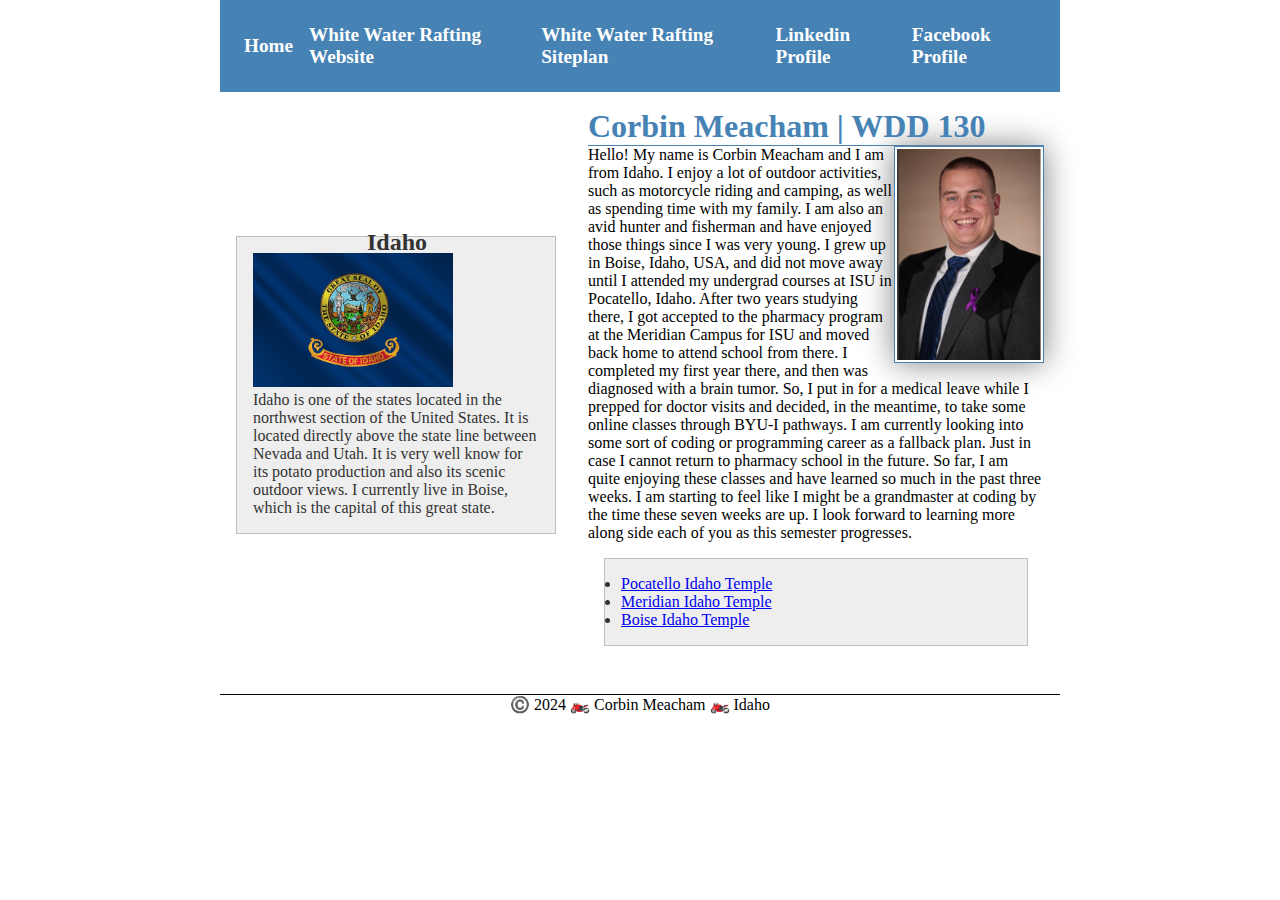
<file: index.html>
<!DOCTYPE html>
<html lang="en-US">
<head>
    <meta charset="utf-8">
    <meta name="viewport" content="width=device-width, initial-scale=1">
    <title>Corbin Meacham | WDD 130</title>
    <link rel="stylesheet" href="styles/styles.css">
    <meta name="description" content="Corbin Meacham's BYU-Idaho Pathways WDD 130 course home page.">
    <meta name="author" content="Corbin Meacham">
</head>
<body>
    <header>
        <nav>
            <a href="#">Home</a>
            <a href="wwr/">White Water Rafting Website</a>
            <a href="wwr/site-plan-rafting.html">White Water Rafting Siteplan</a>
            <a href="https://linkedin.com">Linkedin Profile</a>
            <a href="https://facebook.com">Facebook Profile</a>
        </nav>
    </header>
<div class="grid">
    <main>
        <h1>Corbin Meacham | WDD 130</h1>
        <img src="images/profile.jpg" alt="My name is Corbin Meacham" width="200">
        <p> Hello! My name is Corbin Meacham and I am from Idaho. I enjoy a lot of outdoor activities, such as motorcycle riding and camping, as well as spending time with my family. I am also an avid hunter and fisherman and have enjoyed those things since I was very young. I grew up in Boise, Idaho, USA, and did not move away until I attended my undergrad courses at ISU in Pocatello, Idaho. After two years studying there, I got accepted to the pharmacy program at the Meridian Campus for ISU and moved back home to attend school from there. I completed my first year there, and then was diagnosed with a brain tumor. So, I put in for a medical leave while I prepped for doctor visits and decided, in the meantime, to take some online classes through BYU-I pathways. I am currently looking into some sort of coding or programming career as a fallback plan. Just in case I cannot return to pharmacy school in the future. So far, I am quite enjoying these classes and have learned so much in the past three weeks. I am starting to feel like I might be a grandmaster at coding by the time these seven weeks are up. I look forward to learning more along side each of you as this semester progresses. </p>
        <ul class="box">
            <li><a href="https://www.churchofjesuschrist.org/temples/details/pocatello-idaho-temple?lang=eng" target="_blank">Pocatello Idaho Temple</a></li>
            <li><a href="https://www.churchofjesuschrist.org/temples/details/meridian-idaho-temple?lang=eng" target="_blank">Meridian Idaho Temple</a></li>
            <li><a href="https://www.churchofjesuschrist.org/temples/details/boise-idaho-temple?lang=eng" target="_blank">Boise Idaho Temple</a></li>
        </ul>
    </main>
    <aside class="box">
        <h2>Idaho</h2>
        <img src="images/idaho.jpg" alt="The Great State of Idaho">
        <p> Idaho is one of the states located in the northwest section of the United States. It is located directly above the state line between Nevada and Utah. It is very well know for its potato production and also its scenic outdoor views. I currently live in Boise, which is the capital of this great state.</p>
    </aside>
</div>
    <footer>
        <p>©️ 2024 🏍️ Corbin Meacham 🏍️ Idaho</p>
    </footer>
</body>
</html>

<!-- Add an HTML comment at the bottom of the document, after the closing </body> tag, that contains the date that you have last modified the page: 10/04/2023  -->
</file>
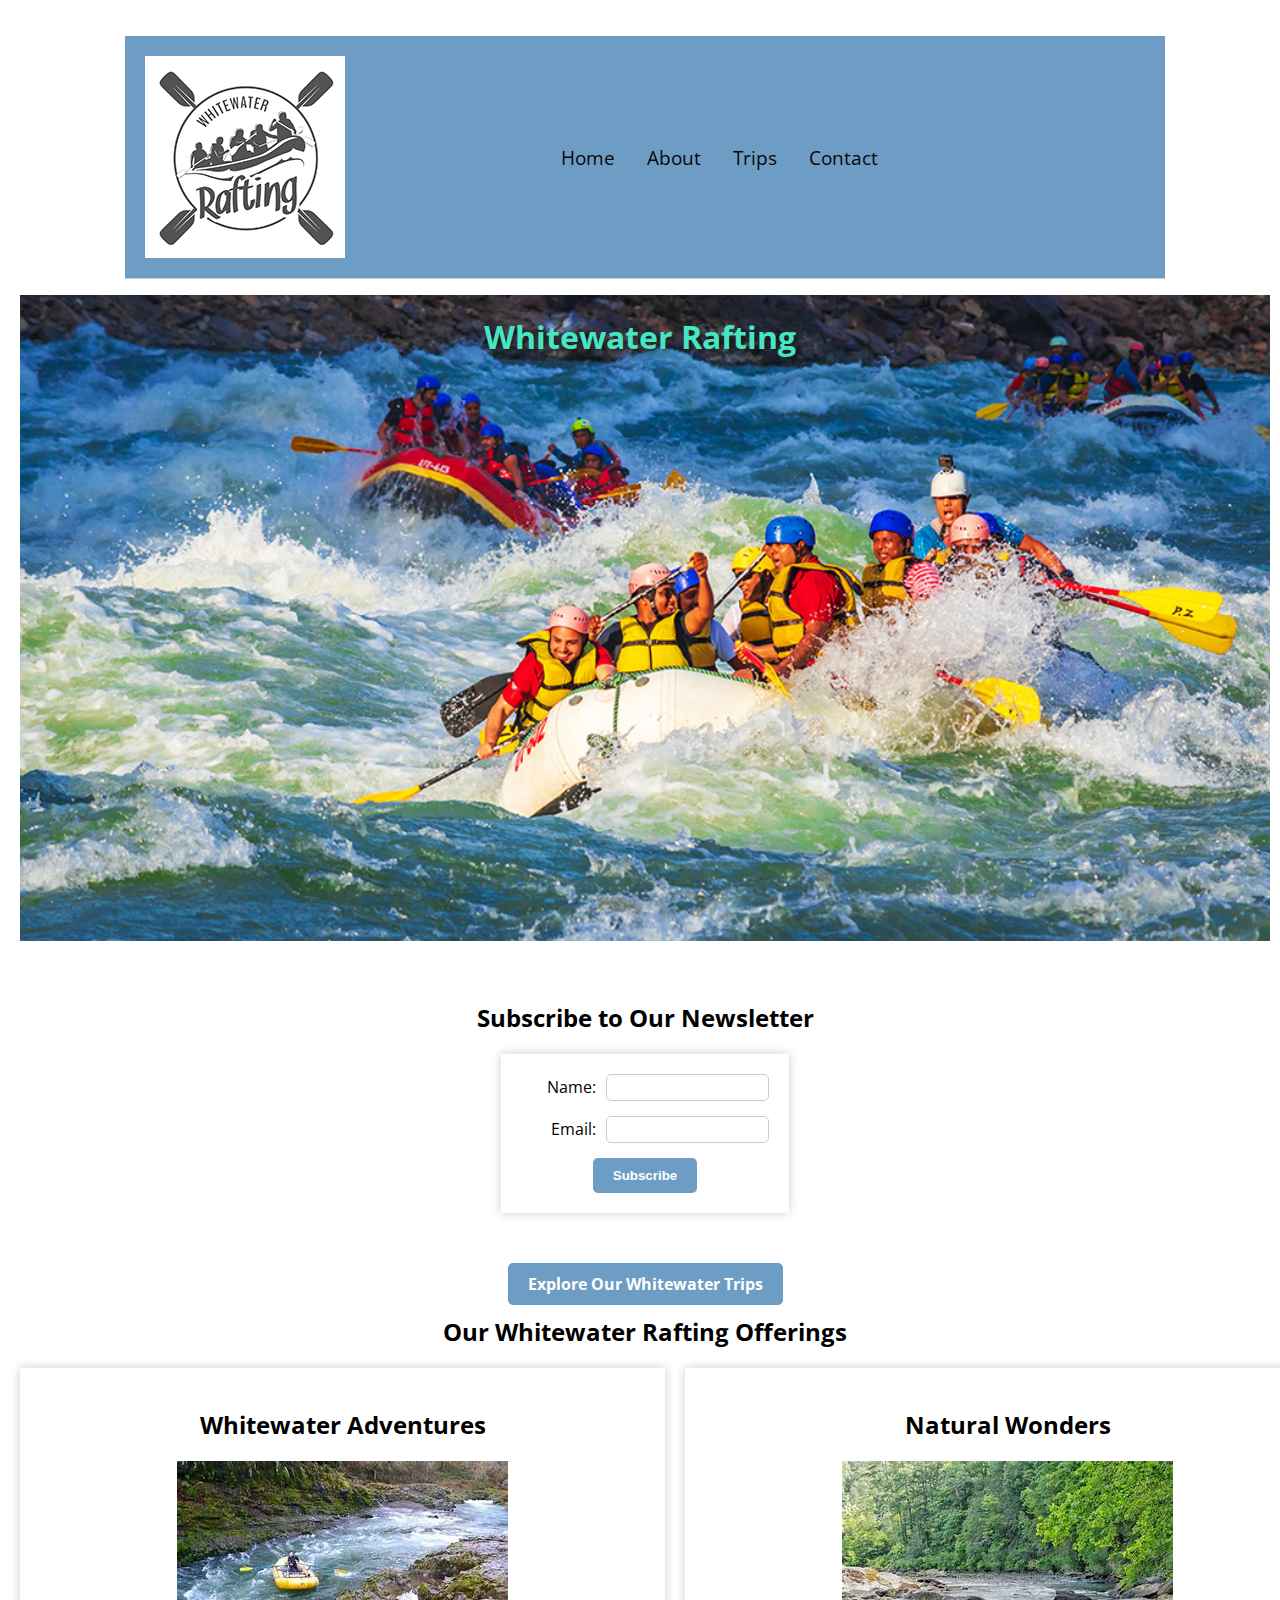
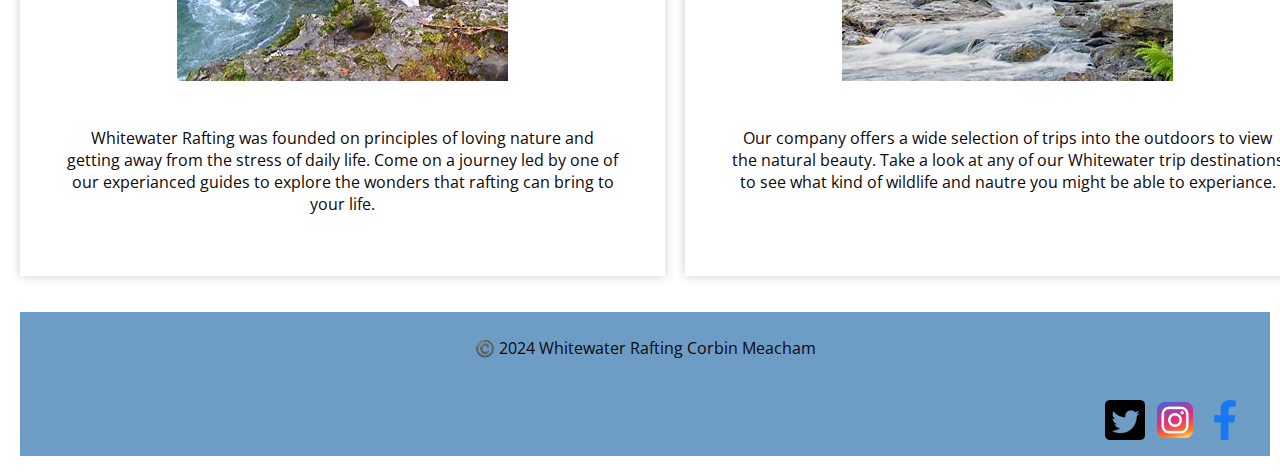
<file: wwr/index.html>
<!DOCTYPE html>
<html lang="en">
<head>
    <meta charset="UTF-8">
    <meta name="viewport" content="width=device-width, initial-scale=1.0">
    <title>Whitewater Rafting Home</title>
    <meta name="description" content="Welcome to The Whitewater Rafting Company Home page. Please have a look around at our past adventures, current adventures, and future adventures. Let us know if you have any questions using our Contact Us page.">
    <meta name="author" content="Corbin Meacham">
    <link rel="stylesheet" href="styles/rafting.css">
</head>
<body>
    <header>
        <img src="images/logo.png" alt="Whitewater Rafting Logo">
        <nav>
            <ul class="navigation">
                <li><a href="index.html">Home</a></li>
                <li><a href="about.html">About</a></li>
                <li><a href="trips.html">Trips</a></li>
                <li><a href="contact.html">Contact</a></li>
            </ul>
        </nav>
    </header>
    
    <main>
        <div class="hero">
            <img src="images/rafting-background.jpg" alt="Rafting Background">
            <h1>Whitewater Rafting</h1>
        </div>

        <section class="newsletter">
            <h2 class="center-title">Subscribe to Our Newsletter</h2>
            <form action="your-server-endpoint" class="newsletter-form">
                <div class="form-group">
                    <label for="name">Name:</label>
                    <input type="text" id="name" name="name" required>
                </div>
                <div class="form-group">
                    <label for="email">Email:</label>
                    <input type="email" id="email" name="email" required>
                </div>
                <button type="submit" class="subscribe-button">Subscribe</button>
            </form>
        </section>        

        <div class="call-to-action">
            <a href="trips.html">Explore Our Whitewater Trips</a>
        </div>

        <section class="grid-layout">
            <h2 class="center-title">Our Whitewater Rafting Offerings</h2>
            <div class="grid-container">
                <div class="grid-item">
                    <h2 class="center-title">Whitewater Adventures</h2>
                    <img src="images/offer1.jpg" alt="Offer 1">
                    <p>Whitewater Rafting was founded on principles of loving nature and getting away from the stress of daily life. Come on a journey led by one of our experianced guides to explore the wonders that rafting can bring to your life.</p>
                </div>
                <div class="grid-item">
                    <h2 class="center-title">Natural Wonders</h2>
                    <img src="images/offer2.jpg" alt="Offer 2">
                    <p>Our company offers a wide selection of trips into the outdoors to view the natural beauty. Take a look at any of our Whitewater trip destinations to see what kind of wildlife and nautre you might be able to experiance.</p>
                </div>
            </div>
        </section>
    </main>
    <footer>
        <p>©️ 2024   Whitewater Rafting   Corbin Meacham</p>
        <div class="footer-content">
            <nav class="sociallinks">
                <a href="https://twitter.com" class="sociallink">
                    <img src="images/twitter.png" alt="Twitter">
                </a>
                <a href="https://instagram.com" class="sociallink">
                    <img src="images/instagram.png" alt="Instagram">
                </a>
                <a href="https://facebook.com" class="sociallink">
                    <img src="images/facebook.png" alt="Facebook">
                </a>
            </nav>
        </div>
    </footer>
</body>
</html>
</file>
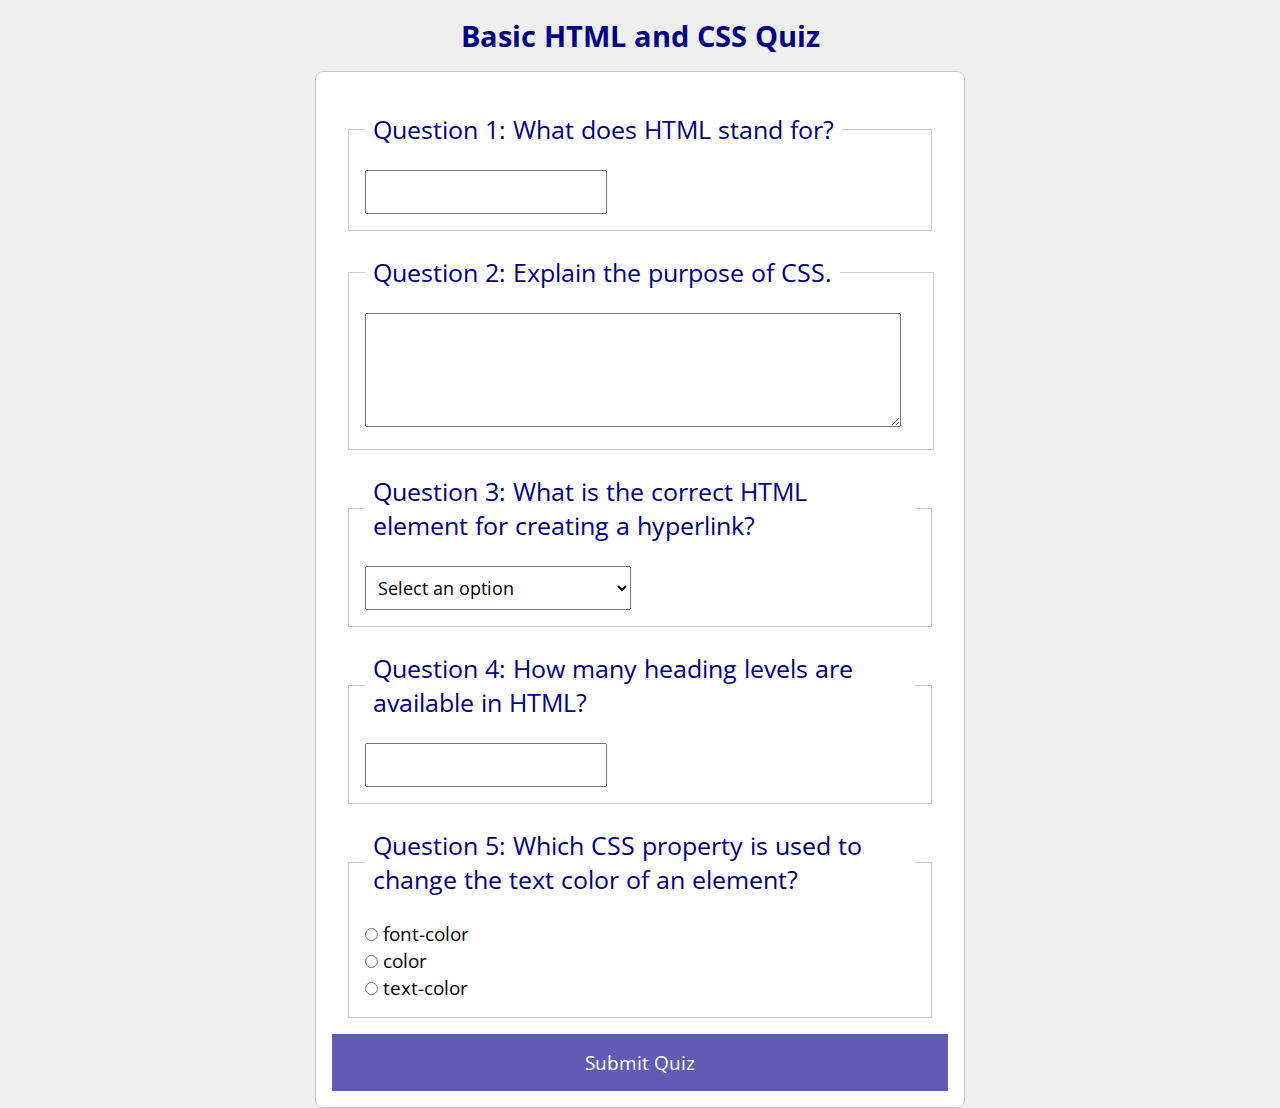
<file: quiz.html>
<!DOCTYPE html>
<html lang="en">
<head>
    <meta charset="UTF-8">
    <meta name="viewport" content="width=device-width, initial-scale=1.0">
    <title>Basic HTML and CSS Quiz</title>
    <meta name="description" content="Take this Basic HTML and CSS Quiz to test your knowledge of web development fundamentals.">
    <meta name="author" content="Corbin Meacham">
    <link rel="stylesheet" href="styles/quiz.css">
</head>
<body>
    <h1>Basic HTML and CSS Quiz</h1>
    <form action="submit_quiz.php" method="post">
<!-- HTML stands for Hypertext Markup Language, its what is used to create and structure web content  -->
        <fieldset>
            <legend>Question 1: What does HTML stand for?</legend>
            <label for="q1">
                <input type="text" id="q1" name="q1" required>
            </label>
        </fieldset>
<!-- The purpose of CSS or Cascading Style Sheets is to adjuct and control the presentation of webpages. Its used to style those pages and allows the developer to make the page their own  -->
        <fieldset>
            <legend>Question 2: Explain the purpose of CSS.</legend>
            <label for="q2">
                <textarea id="q2" name="q2" rows="4" cols="50" required></textarea>
            </label>
        </fieldset>
<!-- The correct HTML element is <a> or ANCHOR to create hyperlinks -->
        <fieldset>
            <legend>Question 3: What is the correct HTML element for creating a hyperlink?</legend>
            <label for="q3">
                <select id="q3" name="q3" required>
                    <option value="" disabled selected>Select an option</option>
                    <option value="A"> &lt;a&gt; (Anchor) </option>
                    <option value="B"> &lt;p&gt; (Paragraph) </option>
                    <option value="C"> &lt;a href=""&gt; (Invalid anchor) </option>
                </select>
            </label>
        </fieldset>
 <!-- There are 6 avaiable heading levels -->       
        <fieldset>
            <legend>Question 4: How many heading levels are available in HTML?</legend>
            <label for="q4">
                <input type="number" id="q4" name="q4" required>
            </label>
        </fieldset>
<!-- Use COLOR to change the text color -->
        <fieldset>
            <legend>Question 5: Which CSS property is used to change the text color of an element?</legend>
            <label for="q5_answer1">
                <input type="radio" id="q5_answer1" name="q5" value="A"> font-color
            </label><br>
            <label for="q5_answer2">
                <input type="radio" id="q5_answer2" name="q5" value="B"> color
            </label><br>
            <label for="q5_answer3">
                <input type="radio" id="q5_answer3" name="q5" value="C"> text-color
            </label><br>
        </fieldset>

        <input type="submit" value="Submit Quiz">
    </form>
</body>
</html>
</file>
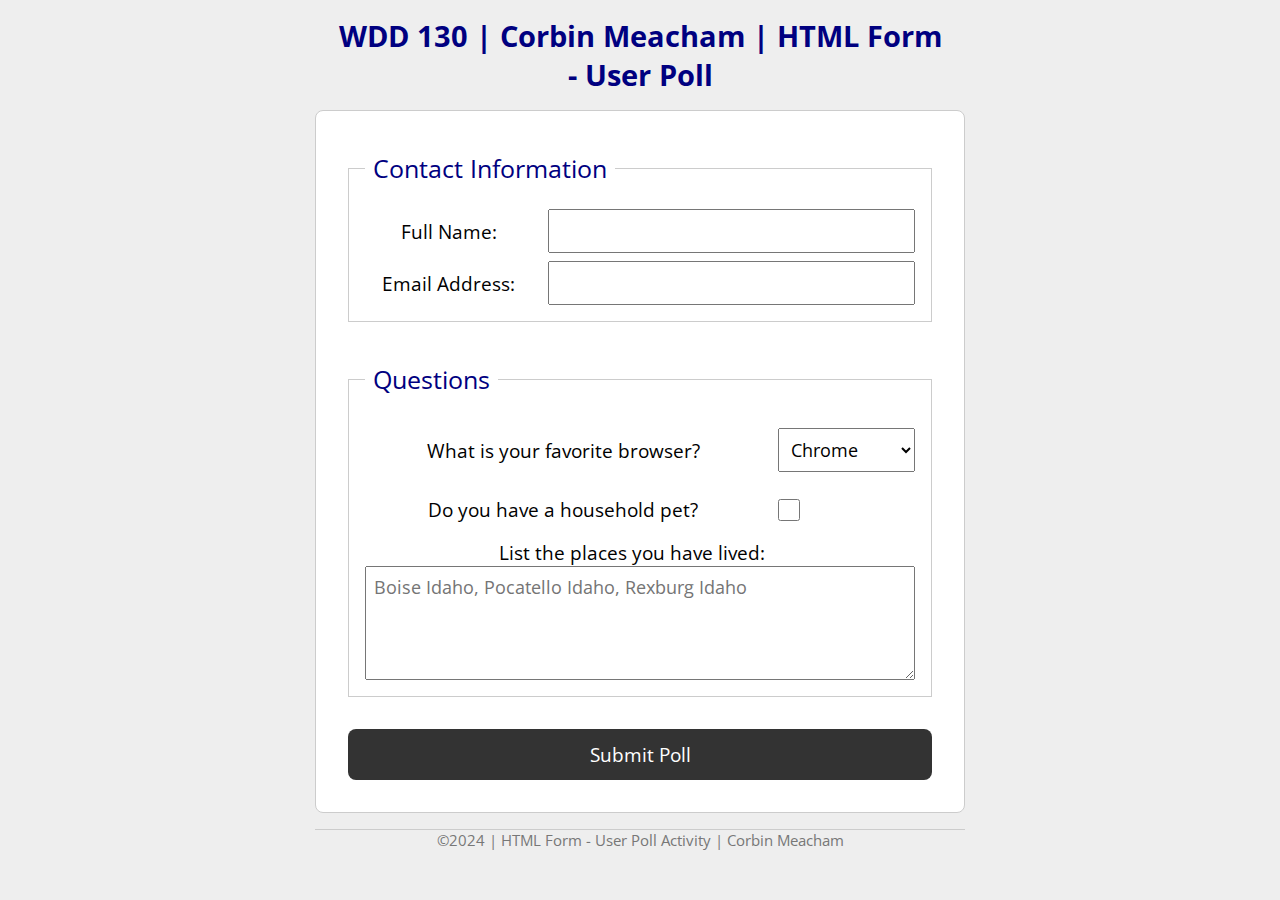
<file: week05/poll-form.html>
<!DOCTYPE html>
<html lang="en-us">
<head>
    <meta charset="utf-8">
    <meta name="viewport" content="width=device-width, initial-scale=1.0">
    <title>WDD 130 | HTML Form - User Poll</title>
    <link rel="stylesheet" href="styles/poll-form.css">
</head>
<body>
<header>
    <h1>WDD 130 | Corbin Meacham | HTML Form - User Poll</h1>
</header>
<main>
  <form>
    <fieldset>
      <legend>Contact Information</legend>
      <div class="form-item column2">
        <label for="fullname">Full Name:</label>
        <input type="text" id="fullname" name="fullname">
      </div>
      <div class="form-item column2">
        <label for="useremail">Email Address:</label>
        <input type="email" id="useremail" name="useremail">
      </div>
    </fieldset>
    <fieldset>
        <legend>Questions</legend>
        <div class="form-item column1">
          <label for="browser">What is your favorite browser?</label>
          <select id="browser" name="browser">
            <option value="chrome">Chrome</option>
            <option value="firefox">Firefox</option>
            <option value="edge">Edge</option>
            <option value="safari">Safari</option>
          </select>
        </div>
        <div class="form-item column1">
          <label for="pet">Do you have a household pet?</label>
          <input type="checkbox" id="pet" name="pet">
        </div>
        <div class="form-item">
          <label for="places">List the places you have lived:</label>
          <textarea id="places" name="places" rows="4" placeholder="Boise Idaho, Pocatello Idaho, Rexburg Idaho"></textarea>
        </div>
    </fieldset>
    <button type="submit">Submit Poll</button>
  </form>
</main>
<footer>
    <p>©2024 | HTML Form - User Poll Activity | Corbin Meacham</p>
</footer>
</body>
</html>
</file>
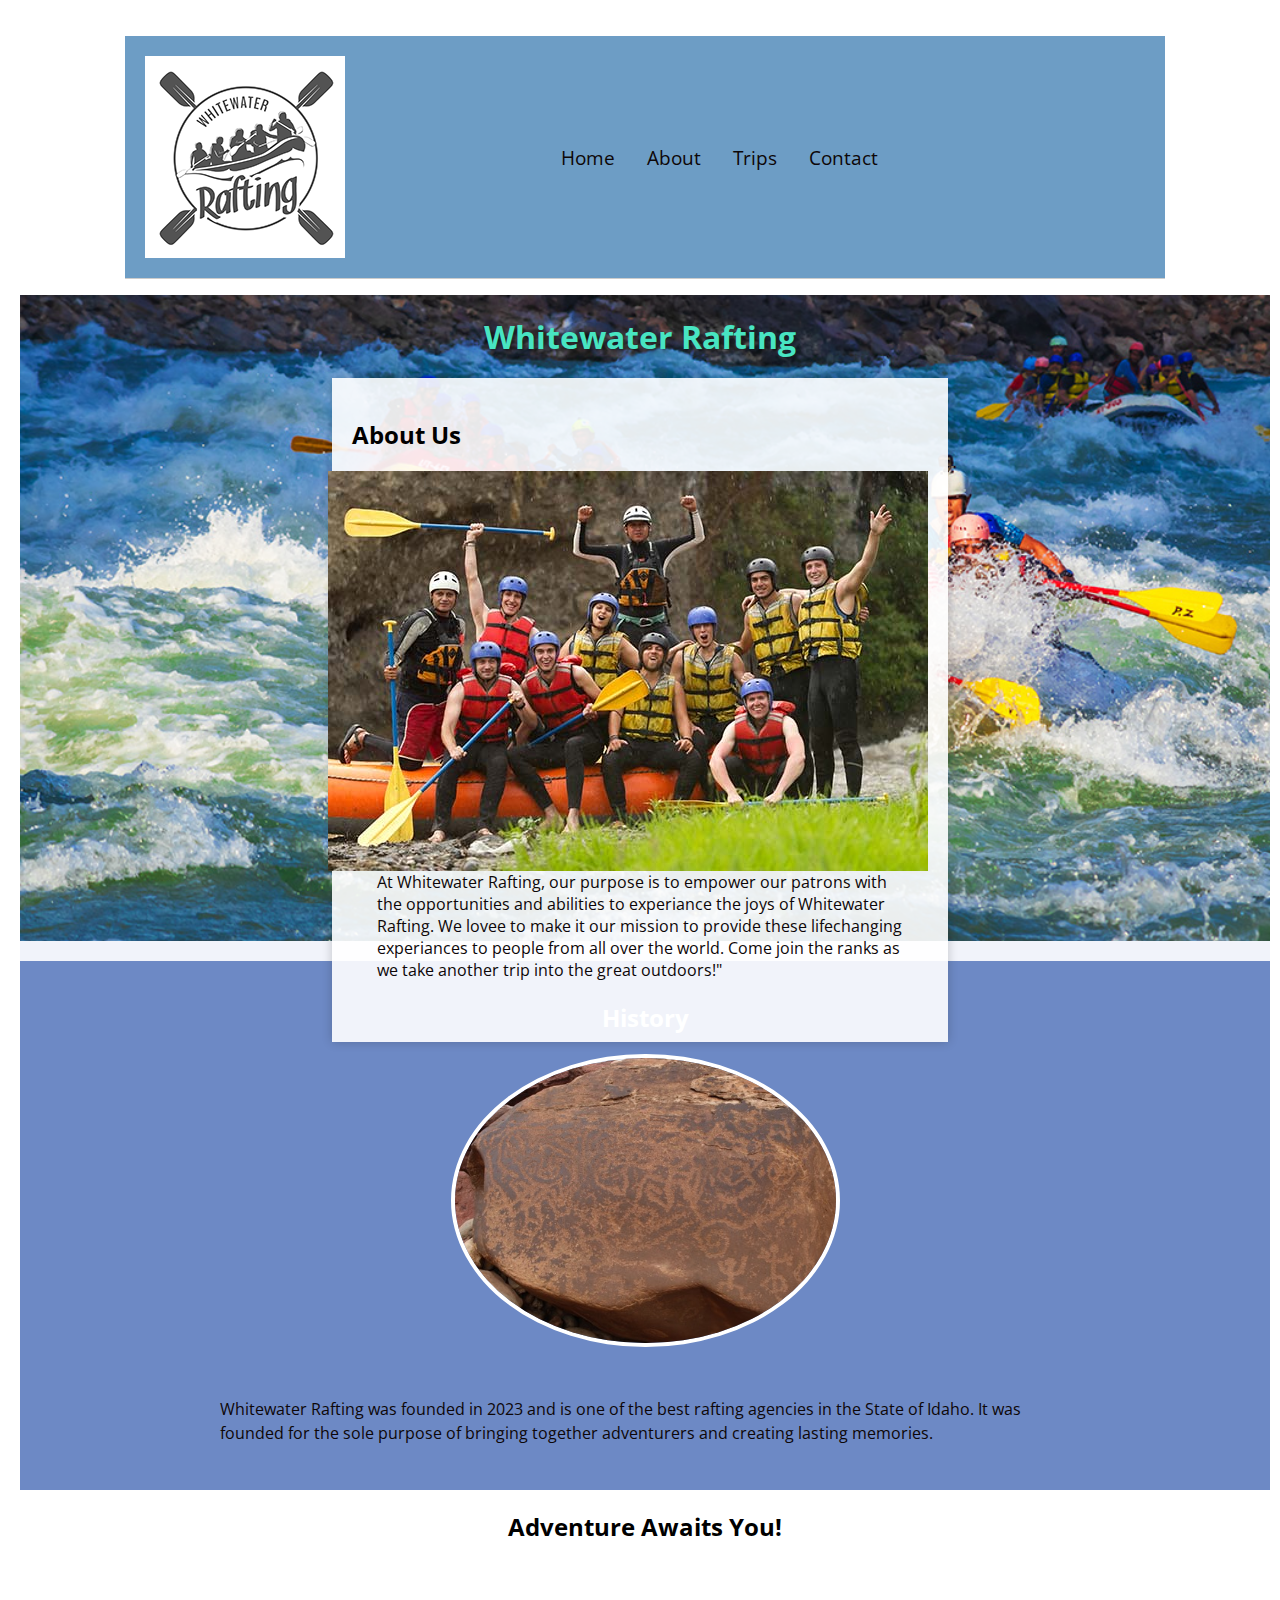
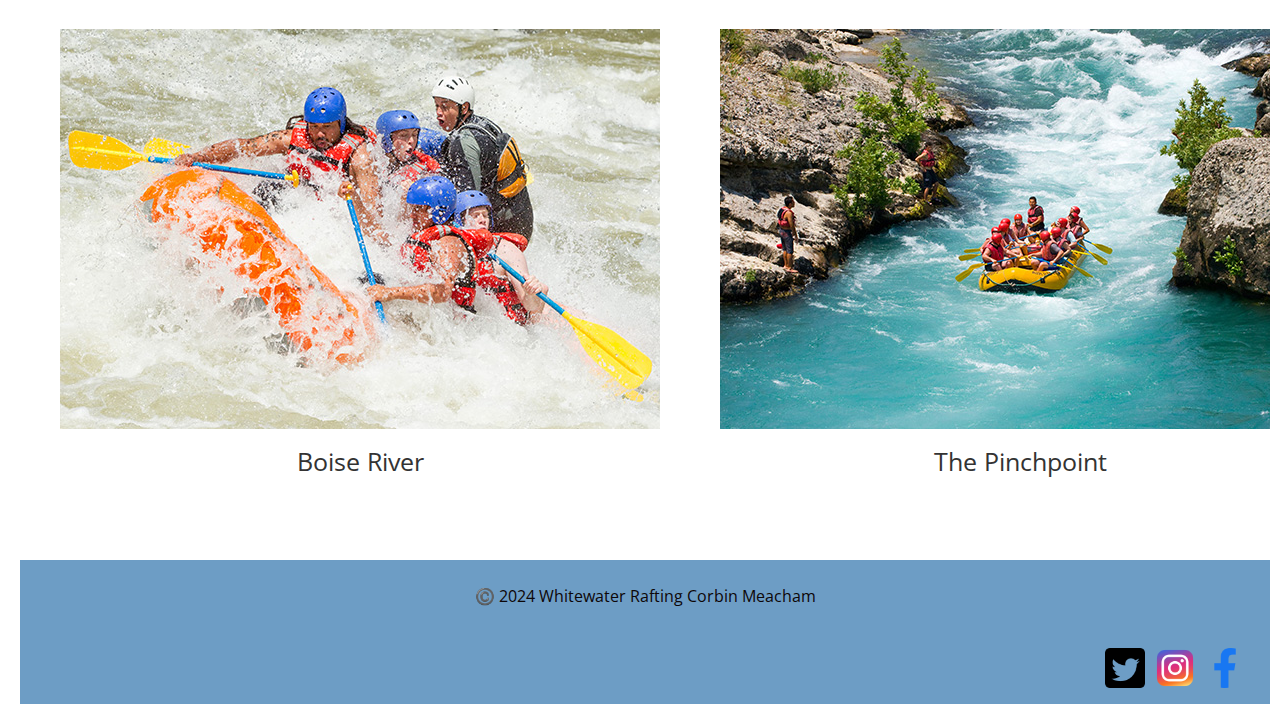
<file: wwr/about.html>
<!DOCTYPE html>
<html lang="en">
<head>
    <meta charset="UTF-8">
    <meta name="viewport" content="width=device-width, initial-scale=1.0">
    <title>Whitewater Rafting About Us</title>
    <meta name="description" content="Welcome to Whitewater Rafting! Come and discover what Whitewater Rafting can do for you.">
    <meta name="author" content="Corbin Meacham">
    <link rel="stylesheet" href="styles/rafting.css">
</head>
<body>
    <header>
        <img src="images/logo.png" alt="Whitewater Rafting Logo">
        <nav>
            <ul class ="navigation">
                <li><a href="index.html">Home</a></li>
                <li><a href="about.html">About</a></li>
                <li><a href="trips.html">Trips</a></li>
                <li><a href="contact.html">Contact</a></li>
            </ul>
        </nav>
    </header>
    
    <main>
        <div class="hero">
            <img src="images/rafting-background.jpg" alt="Whitewater Rafting Background Image">
            <h1>Whitewater Rafting</h1>
        </div>
        
        <article>
            <h2>About Us</h2>
            <img src="images/happy-client.jpg" alt="Happy Client Image">
            <p>At Whitewater Rafting, our purpose is to empower our patrons with the opportunities and abilities to experiance the joys of Whitewater Rafting. We lovee to make it our mission to provide these lifechanging experiances to people from all over the world. Come join the ranks as we take another trip into the great outdoors!"</p>
        </article>
    
        <section class="history-section">
            <h2>History</h2>
            <div class="history-content">
                <div class="history-image">
                    <img src="images/history-1.jpg" alt="History Image">
                </div>
                <div class="history-text">
                    <p>Whitewater Rafting was founded in 2023 and is one of the best rafting agencies in the State of Idaho. It was founded for the sole purpose of bringing together adventurers and creating lasting memories.</p>
                </div>
            </div>
        </section>
        
        <section class="rafting-images">
            <h2>Adventure Awaits You!</h2>
            <div class="adventure-images">
                <figure>
                    <img src="images/rafting-1.jpg" alt="Boise River">
                    <figcaption>Boise River</figcaption>
                </figure>
                <figure>
                    <img src="images/rafting-2.jpg" alt="The Pinchpoint">
                    <figcaption>The Pinchpoint</figcaption>
                </figure>
                <figure>
                    <img src="images/rafting-3.jpg" alt="Jungle Cruise">
                    <figcaption>Jungle Cruise</figcaption>
                </figure>
                <figure>
                    <img src="images/rafting-4.jpg" alt="Highwater Rides">
                    <figcaption>Highwater Rides</figcaption>
                </figure>
                <figure>
                    <img src="images/rafting-5.jpg" alt="Waterfall Wonders">
                    <figcaption>Waterfall Wonders</figcaption>
                </figure>
            </div>
        </section>
    </main>
    <footer>
        <p>©️ 2024   Whitewater Rafting   Corbin Meacham</p>
        <div class="footer-content">
            <nav class="sociallinks">
                <a href="https://twitter.com" class="sociallink">
                    <img src="images/twitter.png" alt="Twitter">
                </a>
                <a href="https://instagram.com" class="sociallink">
                    <img src="images/instagram.png" alt="Instagram">
                </a>
                <a href="https://facebook.com" class="sociallink">
                    <img src="images/facebook.png" alt="Facebook">
                </a>
            </nav>
        </div>
    </footer>
    
</body>
</html>
</file>
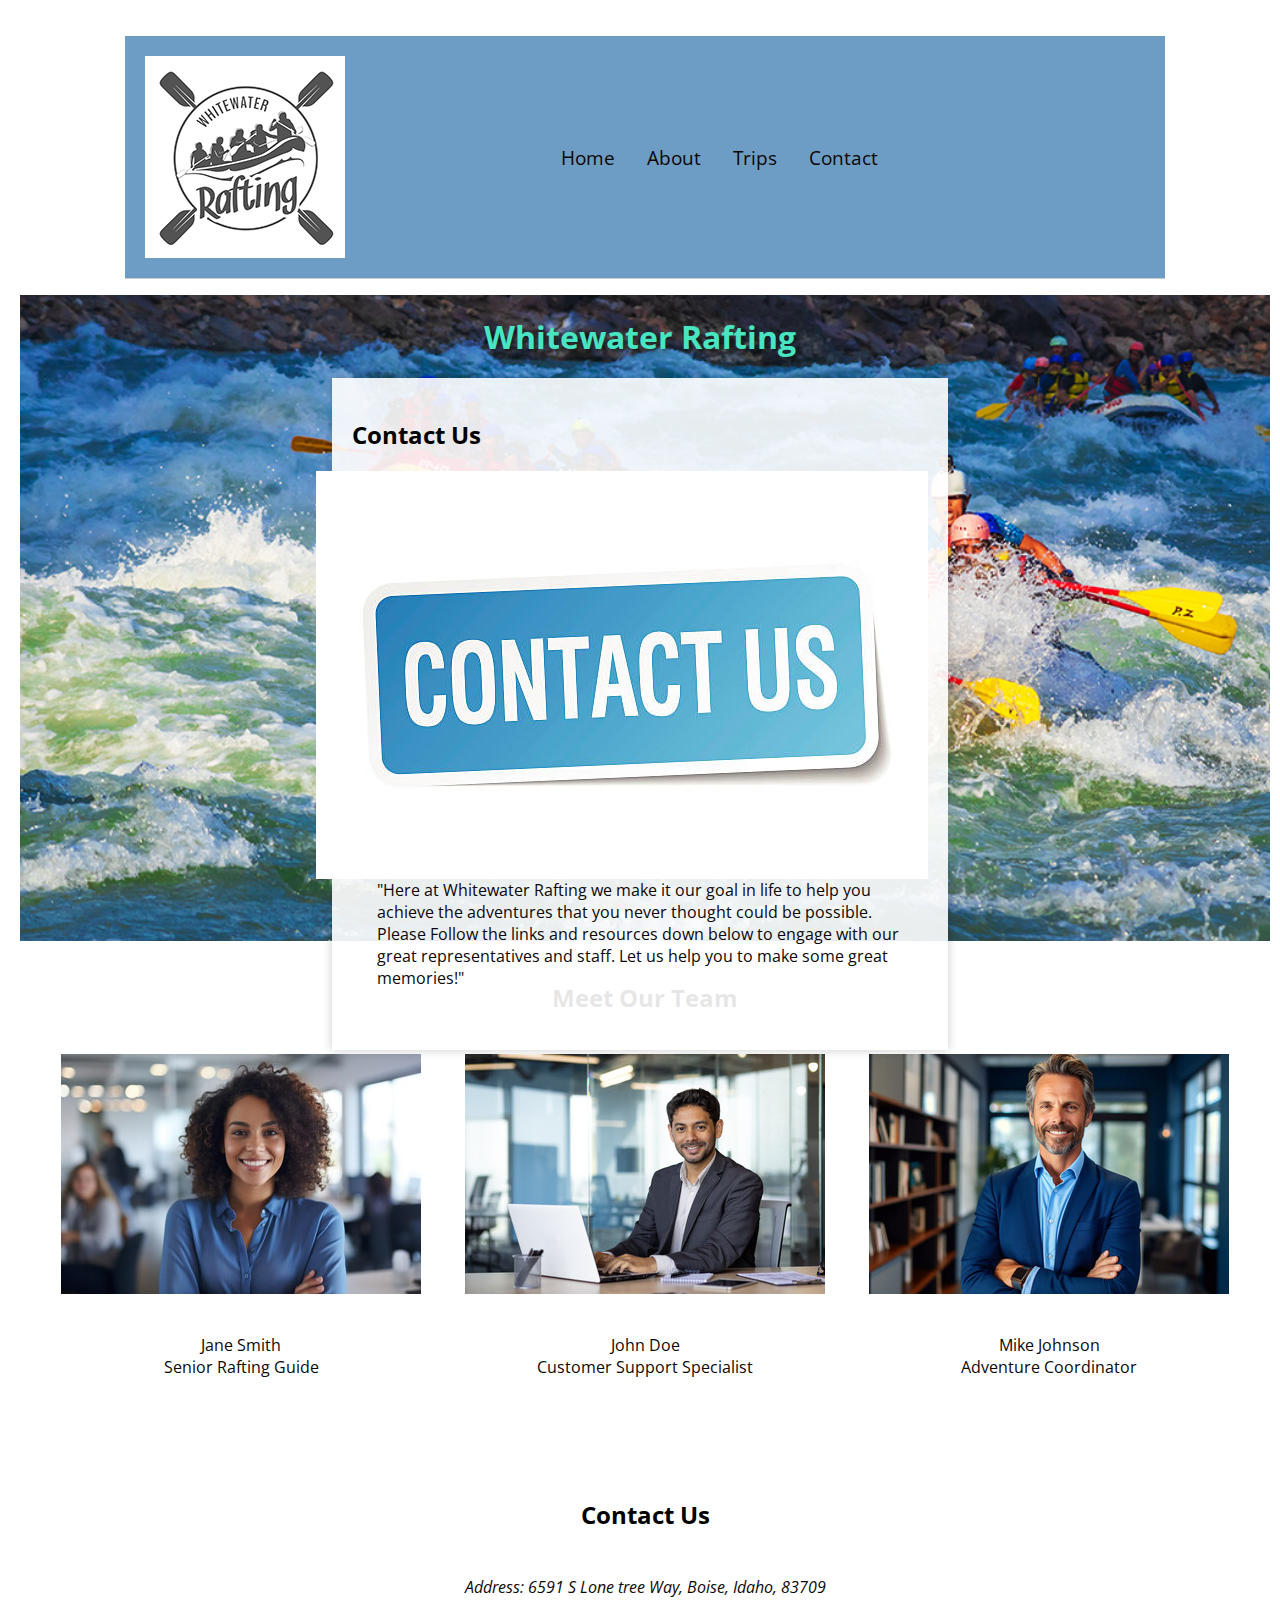
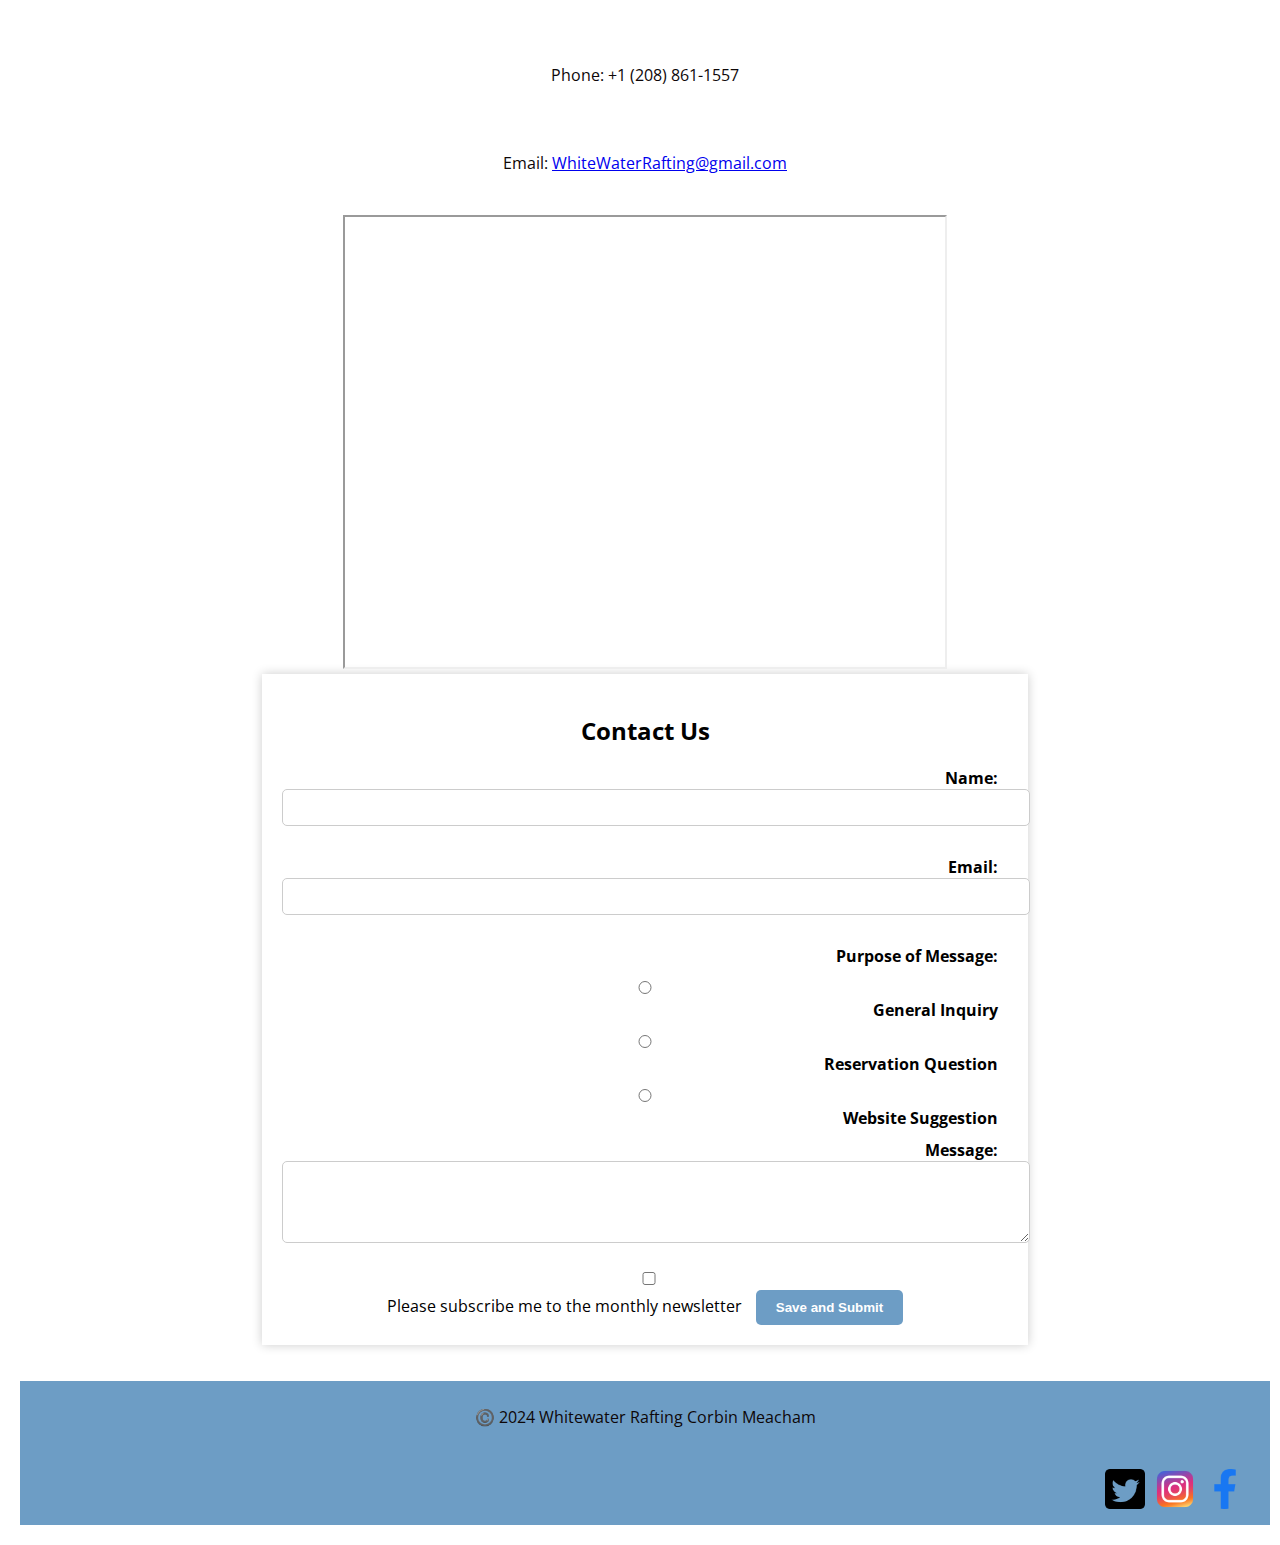
<file: wwr/contact.html>
<!DOCTYPE html>
<html lang="en">
<head>
    <meta charset="UTF-8">
    <meta name="viewport" content="width=device-width, initial-scale=1.0">
    <title>Whitewater Rafting Contact Us</title>
    <meta name="description" content="Welcome to Whitewater Rafting! Let us help you make this journey special. Please feel free to contact us with any questions, concerns, or anything else.">
    <meta name="author" content="Corbin Meacham">
    <link rel="stylesheet" href="styles/rafting.css">
</head>
<body>
    <header>
        <img src="images/logo.png" alt="Whitewater Rafting Logo">
        <nav>
            <ul class ="navigation">
                <li><a href="index.html">Home</a></li>
                <li><a href="about.html">About</a></li>
                <li><a href="trips.html">Trips</a></li>
                <li><a href="contact.html">Contact</a></li>
            </ul>
        </nav>
    </header>
    
    <main>
        <div class="hero">
            <img src="images/rafting-background.jpg" alt="Whitewater Rafting Background Image">
            <h1>Whitewater Rafting</h1>
        </div>

        <article>
            <h2>Contact Us</h2>
            <img src="images/contact-us.jpg" alt="Contact Us">
            <p>"Here at Whitewater Rafting we make it our goal in life to help you achieve the adventures that you never thought could be possible. Please Follow the links and resources down below to engage with our great representatives and staff. Let us help you to make some great memories!"</p>
        </article>

        <section class="employee-profiles">
            <h2>Meet Our Team</h2>
            <div class="employee">
                <img src="images/employee1.jpg" alt="Employee 1">
                <p>Jane Smith<br>Senior Rafting Guide</p>
            </div>
            <div class="employee">
                <img src="images/employee2.jpg" alt="Employee 2">
                <p>John Doe<br>Customer Support Specialist</p>
            </div>
            <div class="employee">
                <img src="images/employee3.jpg" alt="Employee 3">
                <p>Mike Johnson<br>Adventure Coordinator</p>
            </div>
        </section>
        
        <section class="contact-section">
            <h2>Contact Us</h2>
            <div class="contact-info">
                <address>
                    <p>Address: 6591 S Lone tree Way, Boise, Idaho, 83709</p>
                </address>
                <p>Phone: +1 (208) 861-1557</p>
                <p>Email: <a href="mailto:WhiteWaterRafting@gmail.com">WhiteWaterRafting@gmail.com</a></p>
            </div>          

            <div class="map-container">
                <iframe
                    src="https://www.google.com/maps/embed?pb=!1m18!1m12!1m3!1d2044.9924304990905!2d-116.28467494917898!3d43.542873930315324!2m3!1f0!2f0!3f0!3m2!1i1024!2i768!4f13.1!3m3!1m2!1s0x54ae59e3cc4fc509%3A0x2878e3c73fe2a84d!2s6591%20S%20Lone%20Tree%20Way%2C%20Boise%2C%20ID%2083709!5e0!3m2!1sen!2sus!4v1697344144674!5m2!1sen!2sus"
                    width="600"
                    height="450"
                    allowfullscreen
                    loading="lazy"
                    referrerpolicy="no-referrer-when-downgrade"
                ></iframe>
            </div>
            
            <form action="process_form.php" method="post" class="contact-form">
                <h2>Contact Us</h2>
                <label for="name">Name:</label>
                <input type="text" id="name" name="name" required>
                
                <label for="email">Email:</label>
                <input type="email" id="email" name="email" required>
                
                <label>Purpose of Message:</label>
                <label for="general-inquiry">
                    <input type="radio" id="general-inquiry" name="purpose" value="General Inquiry" required> General Inquiry
                </label>
                <label for="reservation-question">
                    <input type="radio" id="reservation-question" name="purpose" value="Reservation Question" required> Reservation Question
                </label>
                <label for="website-suggestion">
                    <input type="radio" id="website-suggestion" name="purpose" value="Website Suggestion" required> Website Suggestion
                </label>
                
                <label for="message">Message:</label>
                <textarea id="message" name="message" rows="4" required></textarea>
                
                <label for="subscribe">
                    <input type="checkbox" id="subscribe" name="subscribe" value="yes"> Please subscribe me to the monthly newsletter
                </label>
                
                <button type="submit">Save and Submit</button>
            </form>
        </section>
    </main>
    <footer>
        <p>©️ 2024   Whitewater Rafting   Corbin Meacham</p>
        <div class="footer-content">
            <nav class="sociallinks">
                <a href="https://twitter.com" class="sociallink">
                    <img src="images/twitter.png" alt="Twitter">
                </a>
                <a href="https://instagram.com" class="sociallink">
                    <img src="images/instagram.png" alt="Instagram">
                </a>
                <a href="https://facebook.com" class="sociallink">
                    <img src="images/facebook.png" alt="Facebook">
                </a>
            </nav>
        </div>
    </footer>
    
</body>
</html>
</file>
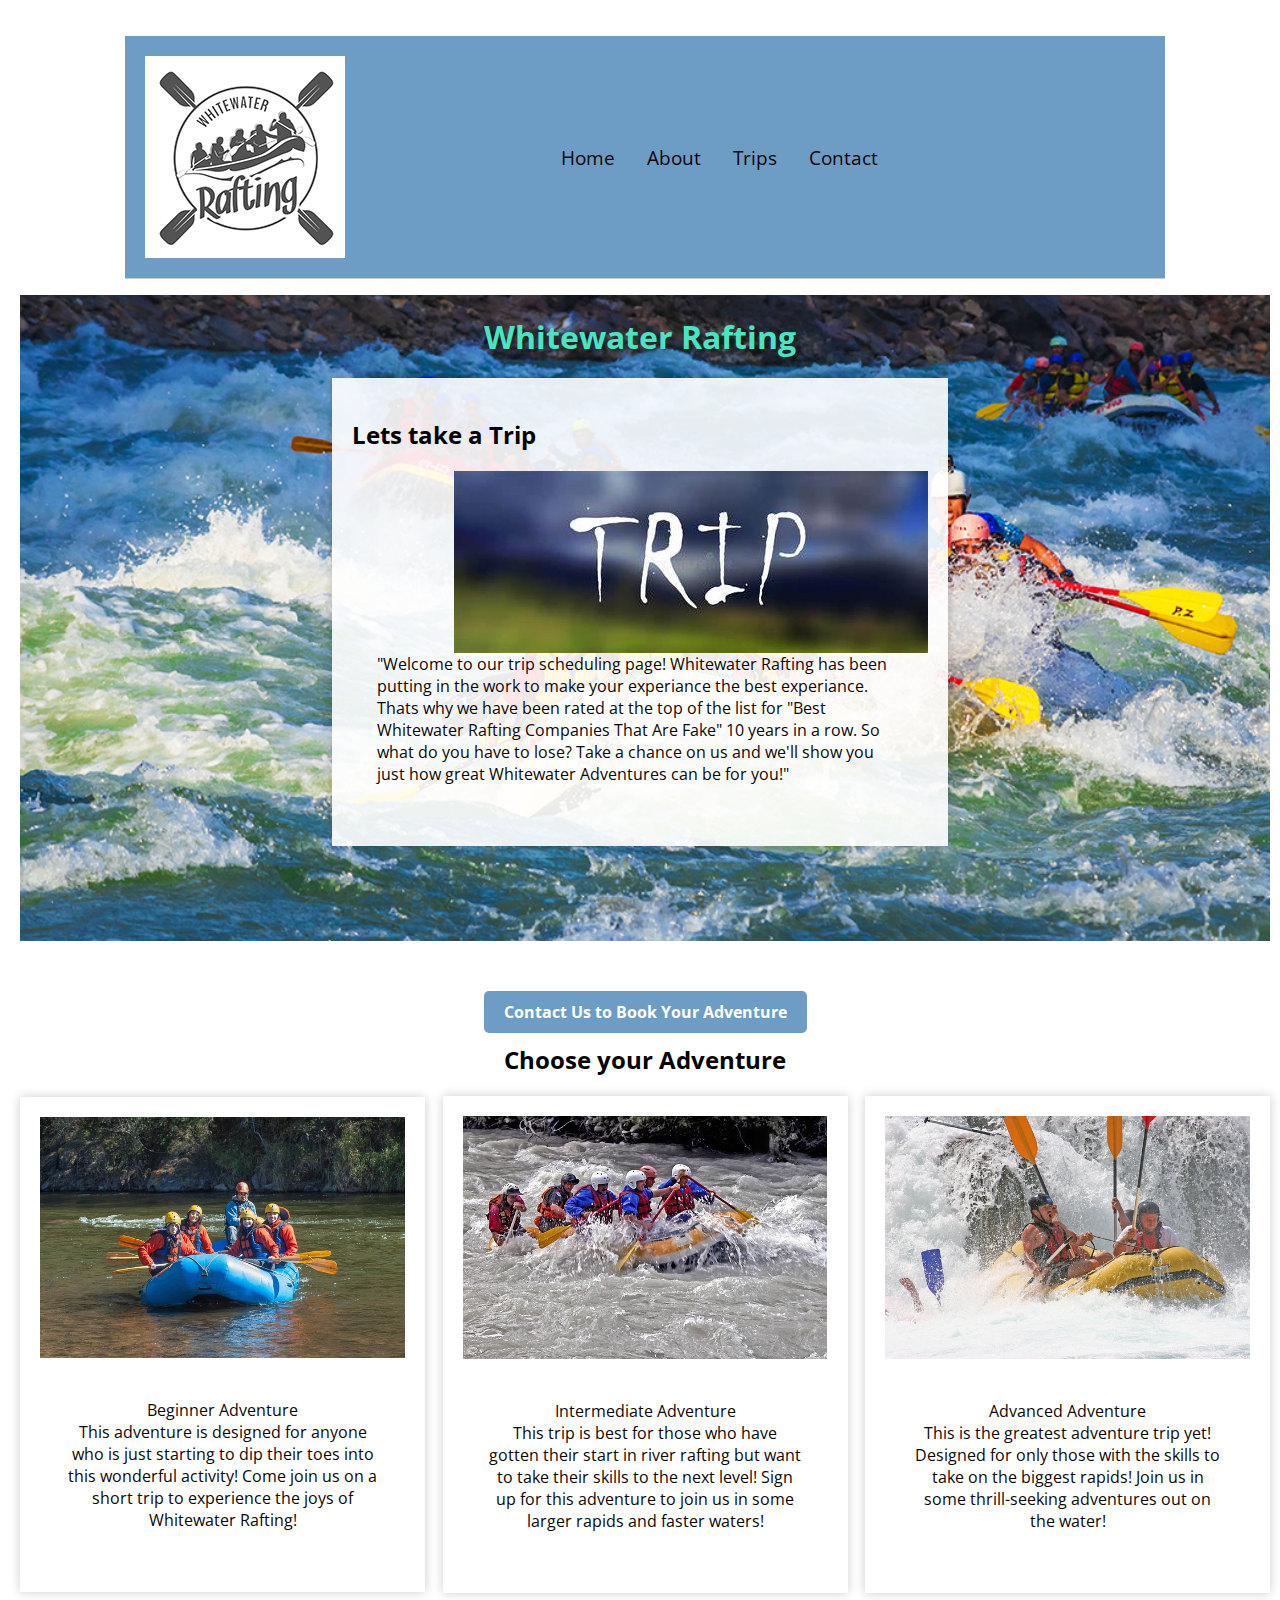
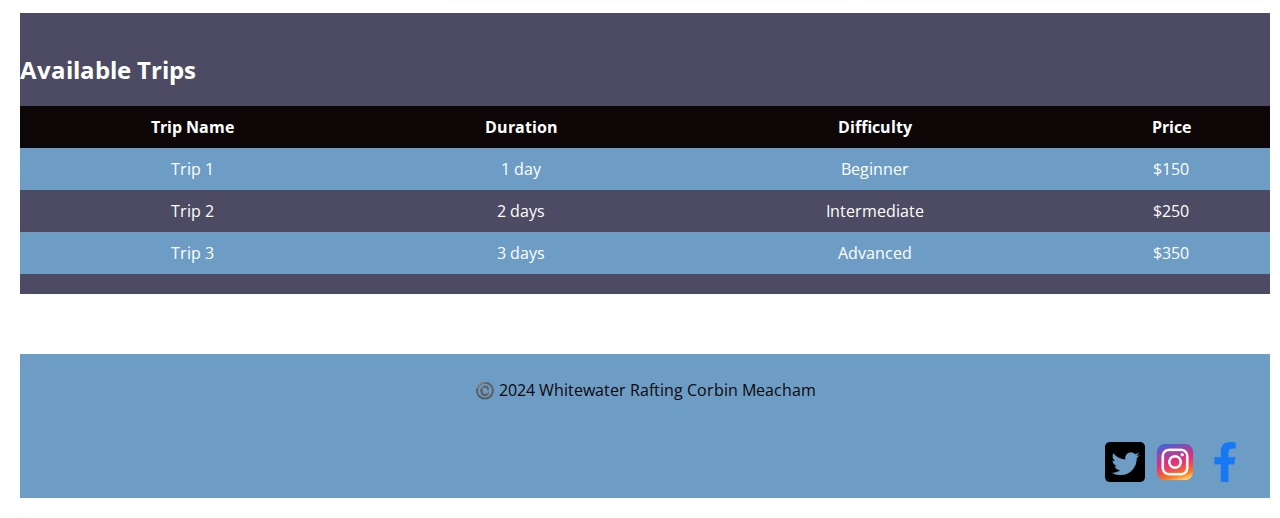
<file: wwr/trips.html>
<!DOCTYPE html>
<html lang="en">
<head>
    <meta charset="UTF-8">
    <meta name="viewport" content="width=device-width, initial-scale=1.0">
    <title>Whitewater Rafting Trips</title>
    <meta name="description" content="Come and explore our exciting Whitewater Rafting trips and adventures. Contact us for more information.">
    <meta name="author" content="Corbin Meacham">
    <link rel="stylesheet" href="styles/rafting.css">
</head>
<body>
    <header>
        <img src="images/logo.png" alt="Whitewater Rafting Logo">
        <nav>
            <ul class ="navigation">
                <li><a href="index.html">Home</a></li>
                <li><a href="about.html">About</a></li>
                <li><a href="trips.html">Trips</a></li>
                <li><a href="contact.html">Contact</a></li>
            </ul>
        </nav>
    </header>
    
    <main>
        <div class="hero">
            <img src="images/rafting-background.jpg" alt="Whitewater Rafting Background Image">
            <h1>Whitewater Rafting</h1>
        </div>
        <div class="call-to-action">
            <a href="contact.html">Contact Us to Book Your Adventure</a>
        </div>
        <article>
            <h2>Lets take a Trip</h2>
            <img src="images/trips.jpg" alt="Trips">
            <p>"Welcome to our trip scheduling page! Whitewater Rafting has been putting in the work to make your experiance the best experiance. Thats why we have been rated at the top of the list for  "Best Whitewater Rafting Companies That Are Fake" 10 years in a row. So what do you have to lose? Take a chance on us and we'll show you just how great Whitewater Adventures can be for you!"</p>
        </article>
        <section class="trips">
            <h2 class="center-title">Choose your Adventure</h2>
            <div class="trip-container">
                <div class="trip">
                    <img src="images/trip1.jpg" alt="Trip 1">
                    <p>Beginner Adventure<br>This adventure is designed for anyone who is just starting to dip their toes into this wonderful activity! Come join us on a short trip to experience the joys of Whitewater Rafting!</p>
                </div>
                <div class="trip">
                    <img src="images/trip2.jpg" alt="Trip 2">
                    <p>Intermediate Adventure<br>This trip is best for those who have gotten their start in river rafting but want to take their skills to the next level! Sign up for this adventure to join us in some larger rapids and faster waters!</p>
                </div>
                <div class="trip">
                    <img src="images/trip3.jpg" alt="Trip 3">
                    <p>Advanced Adventure<br>This is the greatest adventure trip yet! Designed for only those with the skills to take on the biggest rapids! Join us in some thrill-seeking adventures out on the water!</p>
                </div>
            </div>
        </section>        
        <section class="trip-table">
            <h2>Available Trips</h2>
            <table>
                <thead>
                    <tr>
                        <th>Trip Name</th>
                        <th>Duration</th>
                        <th>Difficulty</th>
                        <th>Price</th>
                    </tr>
                </thead>
                <tbody>
                    <tr>
                        <td>Trip 1</td>
                        <td>1 day</td>
                        <td>Beginner</td>
                        <td>$150</td>
                    </tr>
                    <tr>
                        <td>Trip 2</td>
                        <td>2 days</td>
                        <td>Intermediate</td>
                        <td>$250</td>
                    </tr>
                    <tr>
                        <td>Trip 3</td>
                        <td>3 days</td>
                        <td>Advanced</td>
                        <td>$350</td>
                    </tr>
                </tbody>
            </table>
        </section>
    </main>
    <footer>
        <p>©️ 2024   Whitewater Rafting   Corbin Meacham</p>
        <div class="footer-content">
            <nav class="sociallinks">
                <a href="https://twitter.com" class="sociallink">
                    <img src="images/twitter.png" alt="Twitter">
                </a>
                <a href="https://instagram.com" class="sociallink">
                    <img src="images/instagram.png" alt="Instagram">
                </a>
                <a href="https://facebook.com" class="sociallink">
                    <img src="images/facebook.png" alt="Facebook">
                </a>
            </nav>
        </div>
    </footer>
    
</body>
</html>
</file>
<file: styles/styles.css>
* {
    margin: 0;
    padding: 0;
    box-sizing: border-box;
}

nav {
    background-color: steelblue;
    padding: 1rem;
    display: flex;
    justify-content: space-evenly;
    align-items: center;
}

nav a {
    color: white;
    display: block;
    padding: 0.5rem;
    text-decoration: none;
    font-size: 1.2rem;
    font-weight: 700;
}

.grid {
    display: grid;
    align-items: center;
}

main {
    grid-column: 2/3;
    margin: 1rem;
}

h1 {
    color: steelblue;
    border-bottom: 1px solid steelblue;
}

main img {
    width: 150px;
    height: auto;
    border: 1px solid steelblue;
    padding: 2px;
    box-shadow: 0 0 30px gray;
    float: right;
}

p {
    padding: 0;
}

aside {
    width: 20rem;
    position: relative;
    grid-column: 1/2;
    grid-row: 1/2;
}

aside img {
    width: 200px;
    height: auto;
}

aside h2 {
    position: absolute;
    top: -8px;
    left: 130px;
}

header, .grid, footer {
    max-width: 840px;
    margin: 0 auto;
}

footer {
    margin-top: 1em;
    border-top: 1px solid #000;
    text-align: center;
}

/* Class Selectors */
.box {
    margin: 1rem;
    border: 1px solid rgba(0, 0, 0, 0.2);
    padding: 1rem;
    background-color: #eee;
    color: #333;
}
</file>
<file: wwr/styles/rafting.css>
@import url('https://fonts.googleapis.com/css2?family=Open+Sans:ital@1&display=swap');

:root {
    --primary-color: #0D0708;
    --secondary-color: #4C4B63;
    --accent1-color: #6D9DC5;
    --accent2-color: #48E5C2;

    --heading-font: "Open Sans", serif;
    --paragraph-font: "Open Sans", serif;

    --nav-background-color: #6D9DC5;
    --nav-link-color: #0D0708;
    --nav-hover-link-color: #4C4B63;
    --nav-hover-background-color: #48E5C2;
}

body {
    font-family: var(--paragraph-font);
    width: 1250px;
    padding: 20px;
    margin: 0 auto;
}

.hero img {
    display: block;
    width: 100%;
    height: auto;
}

h1 {
    position: absolute;
    top: 35%;
    left: 50%;
    transform: translate(-50%, -50%);
    color: var(--accent2-color);
    text-shadow: 2px 2px 4px rgba(0, 0, 0, 0.5);
}

article {
    position: absolute;
    top: 42%;
    left: 50%;
    transform: translateX(-50%);
    background-color: rgba(255, 255, 255, 0.9);
    padding: 20px;
    box-shadow: 0px 0px 10px rgba(0, 0, 0, 0.2);
    width: 45%;
}

article img {
    float: right;
    margin-left: 20px;
}

header {
    padding: 20px;
    background-color: var(--accent1-color);
    font-family: var(--heading-font);
    margin: 1rem auto;
    display: grid;
    grid-template-columns: 120px 1fr 2fr;
    align-items: center;
    border-bottom: 1px solid #ccc;
    max-width: 1000px;
}

nav {
    background-color: var(--nav-background-color);
    font-size: 1.2rem;
    display: flex;
    text-align: right;
    padding: 0;
    margin-left: 15rem;
}

.navigation {
    display: flex;
    list-style: none;
    flex: 1;
}

.navigation li {
    flex: 1;
}

.navigation a {
    display: block;
    color: var(--nav-link-color);
    text-decoration: none;
    padding: 1rem;
}

.navigation a:link, .navigation a:visited {
    color: var(--nav-link-color);
}

.navigation a:hover {
    color: var(--nav-hover-link-color);
    background-color: var(--nav-hover-background-color);
    font-weight: 700;
    text-decoration: underline;
}

p {
    padding: 25px;
    color: var(--primary-color)
}

footer {
    background-color: var(--accent1-color);
    color: #fff;
    padding: 0px;
    margin: 0px;
    text-align: center;
}

.footer-content {
    display: flex;
    justify-content: flex-end;
    align-items: center;
    padding-right: 15px;
    margin: 0;
}

.sociallinks a {
    text-decoration: none;
    margin-right: 10px;
    margin-bottom: 10px
}

.sociallinks img {
    width: 40px;
    height: 40px;
}

.rafting-images {
    text-align: center;
    margin-top: 20px;
}

.adventure-images {
    display: flex; 
    flex-wrap: nowrap;
    justify-content: space-between;
    align-items: center;
    overflow-x: auto;
}

.adventure-images figure {
    text-align: center;
    flex: 0 0 auto;
    margin-right: 20px;
}

.adventure-images img {
    width: 100%;
    height: auto;
}

.adventure-images figcaption {
    margin-top: 10px;
    font-size: 25px;
    color: #333;
}

.history-section {
    background-color: #6d89c5;
    color: #fff;
    padding: 20px;
    text-align: center;
    border-top: 20px solid rgba(255, 255, 255, 0.9)
}

.history-content {
    display: flex;
    flex-direction: column;
    align-items: center;
    justify-content: center;
    max-width: 900px;
    margin: 0 auto;
}

.history-image img {
    max-width: 75%;
    height: auto;
    border: 4px solid #fff;
    border-radius: 50%;
    margin-bottom: 20px; 
}

.history-text p {
    text-align: left;
    margin: 0;
    font-size: 16px;
    line-height: 1.5;
}

.employee-profiles {
    text-align: center;
    padding: 20px;
}

.employee {
    display: inline-block;
    text-align: center;
    margin: 20px;
}

.employee img {
    max-width: 100%;
    height: auto;
}

.employee p {
    font-size: 16px;
    margin-top: 10px;
    color: var(--primary-color);
}

.contact-section {
    text-align: center;
    padding: 20px;
}

.contact-form {
    background-color: rgba(255, 255, 255, 0.9);
    padding: 20px;
    box-shadow: 0px 0px 10px rgba(0, 0, 0, 0.2);
    width: 60%;
    margin: 0 auto;
}

.contact-form label {
    display: block;
    font-weight: bold;
    margin-top: 10px;
}

.contact-form input[type="text"],
.contact-form input[type="email"],
.contact-form textarea {
    width: 100%;
    padding: 10px;
    margin-bottom: 20px;
    border: 1px solid #ccc;
    border-radius: 5px;
}

.contact-form input[type="radio"] {
    margin-right: 5px;
}

.contact-form label[for="subscribe"] {
    font-weight: normal;
    margin-top: 0;
    display: inline;
}

.contact-form button {
    background-color: var(--accent1-color);
    color: #fff;
    padding: 10px 20px;
    border: none;
    border-radius: 5px;
    cursor: pointer;
    font-weight: bold;
}

.contact-form button:hover {
    background-color: var(--accent2-color);
}



/* Trips page setup */
.call-to-action {
    text-align: center;
    margin-top: 60px;
}

.center-title {
    text-align: center;
}

.trips {
    display: flex;
    flex-direction: column;
    justify-content: center;
    align-items: center;
}

.trip-container {
    display: flex;
    justify-content: space-between;
    align-items: center;
    flex-wrap: wrap;
    max-width: 100%;
}

.trip {
    display: flex;
    flex-direction: column;
    align-items: center;
    background-color: rgba(255, 255, 255, 0.9);
    padding: 20px;
    box-shadow: 0px 0px 10px rgba(0, 0, 0, 0.2);
    width: calc(30% - 10px);
    text-align: center;
    margin-bottom: 20px;
}

.trips .trip img {
    max-width: 100%;
    height: auto;
}

.trips .trip p {
    color: var(--primary-color);
}

.call-to-action a {
    background-color: var(--accent1-color);
    color: #fff;
    padding: 10px 20px;
    text-decoration: none;
    border-radius: 5px;
    font-weight: bold;
}

.call-to-action a:hover {
    background-color: var(--accent2-color);
}

/* Trip adjusting */
.trip-table {
    margin: 20px 0;
    margin-top: 0;
    margin-bottom: 60px;
    background-color: var(--secondary-color);
    padding: 20px 0;
    color: #fff;
}

.trip-table table {
    width: 100%;
    border-collapse: collapse;
}

.trip-table th {
    background-color: var(--primary-color);
    color: #fff;
    padding: 10px;
    text-align: center;
}

.trip-table tr:nth-child(even) {
    background-color: var(--secondary-color);
}

.trip-table tr:nth-child(odd) {
    background-color: var(--accent1-color);
}

.trip-table td {
    padding: 10px;
    text-align: center;
}



/* Index.html layout */
.grid-layout {
    text-align: center;
}

.center-title {
    margin-bottom: 20px;
}

.grid-container {
    display: flex;
    justify-content: space-between;
    gap: 20px;
}

.grid-item {
    flex: 0 0 calc(50% - 20px);
    max-width: 100%;
    background-color: rgba(255, 255, 255, 0.9);
    padding: 20px;
    box-shadow: 0px 0px 10px rgba(0, 0, 0, 0.2);
    margin-bottom: 20px;
}

.grid-item img {
    max-width: 100%;
    height: auto;
}

.grid-item p {
    color: var(--primary-color);
}

/* newsletter */
.newsletter {
    text-align: center;
    margin: 60px 0;
}

.center-title {
    margin-bottom: 20px;
}

.newsletter-form {
    background-color: rgba(255, 255, 255, 0.9);
    padding: 20px;
    box-shadow: 0px 0px 10px rgba(0, 0, 0, 0.2);
    display: inline-block;
}

.form-group {
    display: flex;
    justify-content: space-between;
    align-items: center;
    margin-bottom: 15px;
}

label {
    flex: 1;
    text-align: right;
    padding-right: 10px;
}

input {
    flex: 2;
    width: 100%;
    padding: 5px;
    border: 1px solid #ccc;
    border-radius: 5px;
}

.subscribe-button {
    background-color: var(--accent1-color);
    color: #fff;
    padding: 10px 20px;
    text-decoration: none;
    border: none;
    border-radius: 5px;
    font-weight: bold;
}

.subscribe-button:hover {
    background-color: var(--accent2-color);
}
</file>
<file: styles/quiz.css>
/* quiz.html file css styling */

@import url('https://fonts.googleapis.com/css2?family=Open+Sans:wght@300;400;600;700&display=swap');

* {
    margin: 0;
    padding: 0;
    box-sizing: border-box;
}

body {
    font-family: 'Open Sans', sans-serif;
    font-size: 1.2em;
    background-color: #eee;
}

header {
    margin: 0 auto;
    width: 650px;
}

h1 {
    margin: 1rem;
    font-size: 1.5em;
    color: navy;
    text-align: center;
}

form {
    width: 650px;
    margin: 0 auto;
    padding: 1rem;
    border: 1px solid #ccc;
    border-radius: 0.5rem;
    background-color: #fff;
}

fieldset {
    margin: 1rem;
    border: 1px solid #ccc;
    padding: 1rem;
}

legend {
    padding: 0.5rem;
    color: navy;
    font-size: 1.3em;
}

label, input, select, textarea {
    font-family: 'Open Sans', sans-serif;
}

label {
    text-align: right;
    padding-right: 1rem;
}

input, select, textarea {
    padding: 0.5rem;
    font-size: 1.1rem;
}

input[type="checkbox"] {
    width: 22px;
    height: 22px;
    vertical-align: bottom;
}

input[type="submit"] {
    width: 100%;
    background-color: #140b92ab;
    color: #fff;
    border: none;
    border-radius: 0;
    padding: 15px;
    font-size: 1.2rem;
}

input[type="submit"]:hover {
    background-color: #0056b3;
}

footer {
    margin: 1rem auto 0;
    width: 650px;
    text-align: center;
    font-size: 0.8em;
    color: #777;
    border-top: 1px solid #ccc;
}

.form-item {
    display: grid;
    align-items: center;
}

.column1 {
    grid-template-columns: 3fr 1fr;
    margin: 0.5rem 0;
}

.column2 {
    grid-template-columns: 1fr 2fr;
}

.form-item label {
    display: flex;
    justify-content: center;
    text-align: center;
}
</file>
<file: week05/styles/poll-form.css>
@import url('https://fonts.googleapis.com/css2?family=Open+Sans:wght@300;400;600;700&display=swap');

* {
    margin: 0;
    padding: 0;
    box-sizing: border-box;
}

body {
    font-family: 'Open Sans', sans-serif;
    font-size: 1.2em;
    background-color: #eee;
}

header {
    margin: 0 auto;
    width: 650px;
}

h1 {
    margin: 1rem;
    font-size: 1.5em;
    color: navy;
    text-align: center;
}

form {
    width: 650px;
    margin: 0 auto;
    padding: 1rem;
    border: 1px solid #ccc;
    border-radius: 0.5rem;
    background-color: #fff;
    display: grid; 
}

fieldset {
    display: grid;
    grid-gap: 0.5rem;
    margin: 1rem;
    border: 1px solid #ccc;
    padding: 1rem;
}

legend {
    padding: 0.5rem;
    color: navy;
    font-size: 1.3em;
}

label, input, button, select, textarea {
    font-family: 'Open Sans', sans-serif;
}

label {
    text-align: right;
    padding-right: 1rem;
}

input, select, textarea {
    padding: 0.5rem;
    font-size: 1.1rem;
}

input[type="checkbox"] {
    width: 22px;
    height: 22px;
    vertical-align: bottom;
}

button {
    margin: 1rem;
    background-color: #333;
    color: #fff;
    border: none;
    border-radius: .5rem;
    padding: .75rem;
    font-size: 1.2rem;
}
button:hover {
    background-color: #555;
    color: #fff;
}

footer {
    margin: 1rem auto 0;
    width: 650px;
    text-align: center;
    font-size: 0.8em;
    color: #777;
    border-top: 1px solid #ccc;
}

.form-item {
    display: grid;
    align-items: center;
}

.column1 {
    grid-template-columns: 3fr 1fr;
    margin: 0.5rem 0;
}

.column2 {
    grid-template-columns: 1fr 2fr;
}

.form-item label {
    display: flex;
    justify-content: center;
    text-align: center;
}
</file>
